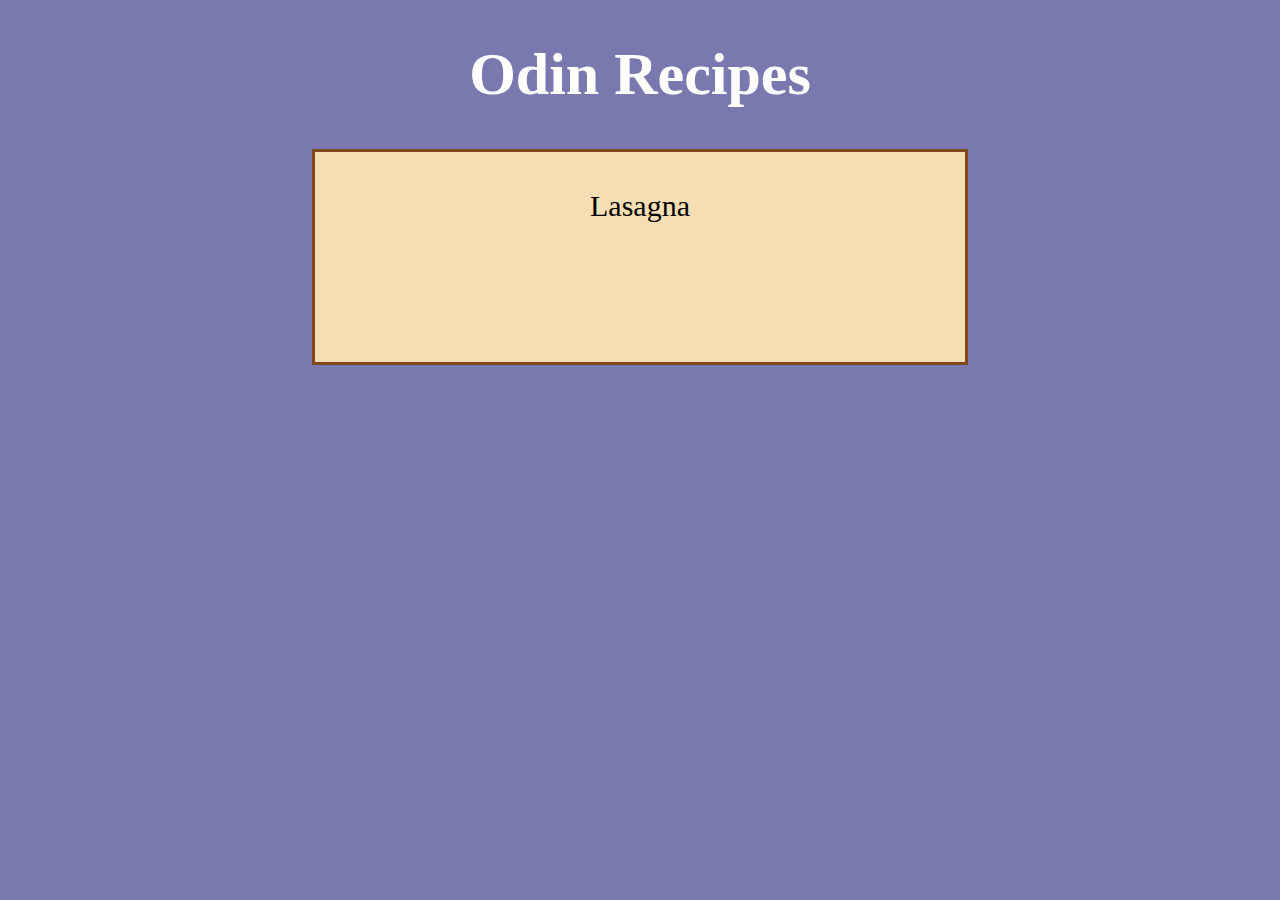
<file: index.html>
<!DOCTYPE html>
<html lang="en">
<head>
    <meta charset="UTF-8">
    <meta name="viewport" content="width=device-width, initial-scale=1.0">
    <link rel="stylesheet" href="./style.css">
    <title>Homepage</title>
</head>
<body>
        <h1>Odin Recipes</h1>
        <div>
            <ul class="Recipes-list">
                <li><a href="./Recipes/lasagna.html" target="_blank" >Lasagna</a></li>
            </ul>
        </div>
</body>
</html>
</file>
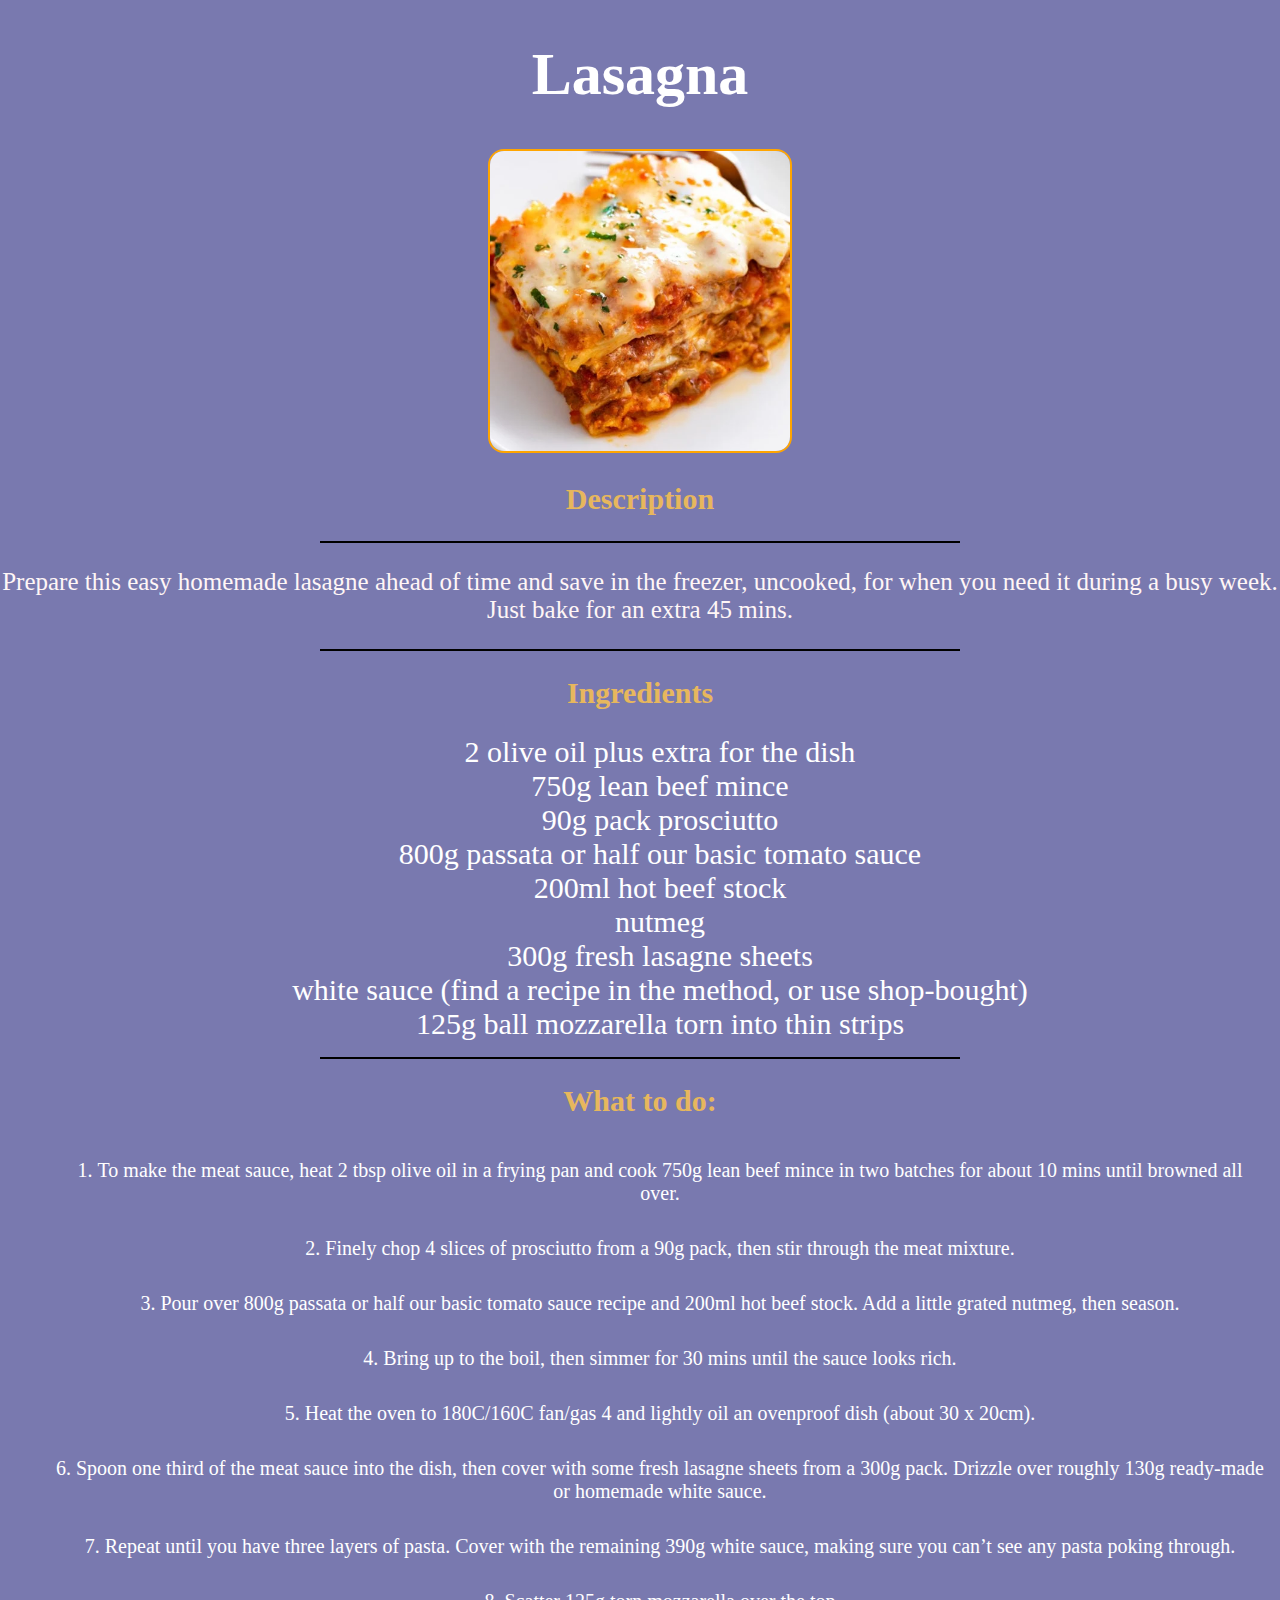
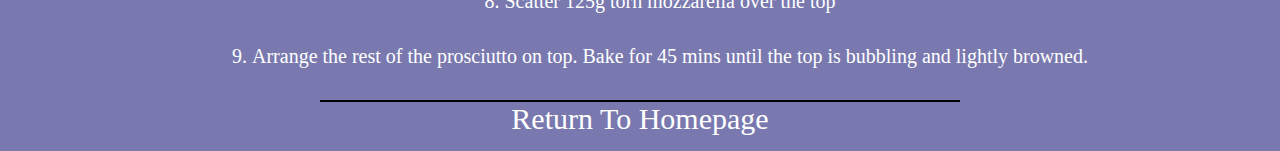
<file: Recipes/lasagna.html>
<!DOCTYPE html>
<html lang="en">
<head>
    <meta charset="UTF-8">
    <meta name="viewport" content="width=device-width, initial-scale=1.0">
    <link rel="stylesheet" href="../style.css">
    <title>Lasagna</title>
</head>
<body>
    <h1>Lasagna</h1>
    <img src="../Images/Lasagna-img.webp">
    <h2>Description</h2>
    <div class="border-line"></div>
    <p class="recipe-description">Prepare this easy homemade lasagne ahead of time and save in the freezer, uncooked, for when you need it during a busy week. 
        Just bake for an extra 45 mins.</p>
        <div class="border-line"></div>
    <h2>Ingredients</h2>
    <ul>
        <li>2 olive oil plus extra for the dish</li>
        <li>750g lean beef mince</li>
        <li>90g pack prosciutto</li>
        <li>800g passata or half our basic tomato sauce</li>
        <li>200ml hot beef stock</li>
        <li>nutmeg</li>
        <li>300g fresh lasagne sheets</li>
        <li>white sauce (find a recipe in the method, or use shop-bought)</li>
        <li>125g ball mozzarella torn into thin strips</li>
    </ul>
    <div class="border-line"></div>
    <H2>What to do:</H2>
    <ol>
        <li>To make the meat sauce, heat 2 tbsp olive oil in a frying pan and cook 750g lean beef mince in two batches for about 10 mins until browned all over.</li>
        <li>Finely chop 4 slices of prosciutto from a 90g pack, then stir through the meat mixture.</li>
        <li>Pour over 800g passata or half our basic tomato sauce recipe and 200ml hot beef stock. Add a little grated nutmeg, then season.</li>
        <li>Bring up to the boil, then simmer for 30 mins until the sauce looks rich.</li>
        <li>Heat the oven to 180C/160C fan/gas 4 and lightly oil an ovenproof dish (about 30 x 20cm).</li>
        <li>Spoon one third of the meat sauce into the dish, then cover with some fresh lasagne sheets from a 300g pack. Drizzle over roughly 130g ready-made or homemade white sauce.</li>
        <li>Repeat until you have three layers of pasta. Cover with the remaining 390g white sauce, making sure you can’t see any pasta poking through.</li>
        <li>Scatter 125g torn mozzarella over the top</li>
        <li>Arrange the rest of the prosciutto on top. Bake for 45 mins until the top is bubbling and lightly browned.</li>
    </ol>
    <div class="border-line"></div>
    <a class="homepage-return" href="../index.html">Return To Homepage</a>
</body>
</html>
</file>
<file: style.css>
*{
    text-align: center;
}

body{
    background-color: rgb(121, 121, 175);
    color: white;
    margin: 0;
    padding: 0;
}

h1{
    color: white;
    font-size: 60px;
}
h2{
    font-size: 30px;
    color: rgb(231, 183, 93);
}

ul{
    list-style-type: none;
}

ol li{
    font-size: 20px;
    padding: 1rem;
    list-style-position: inside;
}

li {
    font-size: 30px;
}
a {
    color: white;
    text-decoration: none;
}
a:hover{
    color: rgb(238, 207, 67);
}

img{
    border-radius: 1rem;
    height: auto;
    max-width: 300px;
    border: solid 2px orange;
}

.border-line{
    border-bottom: solid black 2px;
    width: 50%;
    margin: 0 auto;
}

.recipe-description{
    font-size: 25px;
    color: rgb(255, 246, 246);
}

.homepage-return{
    font-size: 30px;
    padding: 1rem 1rem;
}

.Recipes-list{
    background-color: wheat;
    width: 50%;
    min-height: 200px;
    margin: 0 auto;
    border: solid rgb(129, 73, 26);
    padding: 5px;
}
.Recipes-list li{
    margin-top: 2rem;
}
.Recipes-list a{
    color: black;
}
.Recipes-list a:hover{
    color: rgb(124, 124, 124);
}
</file>
